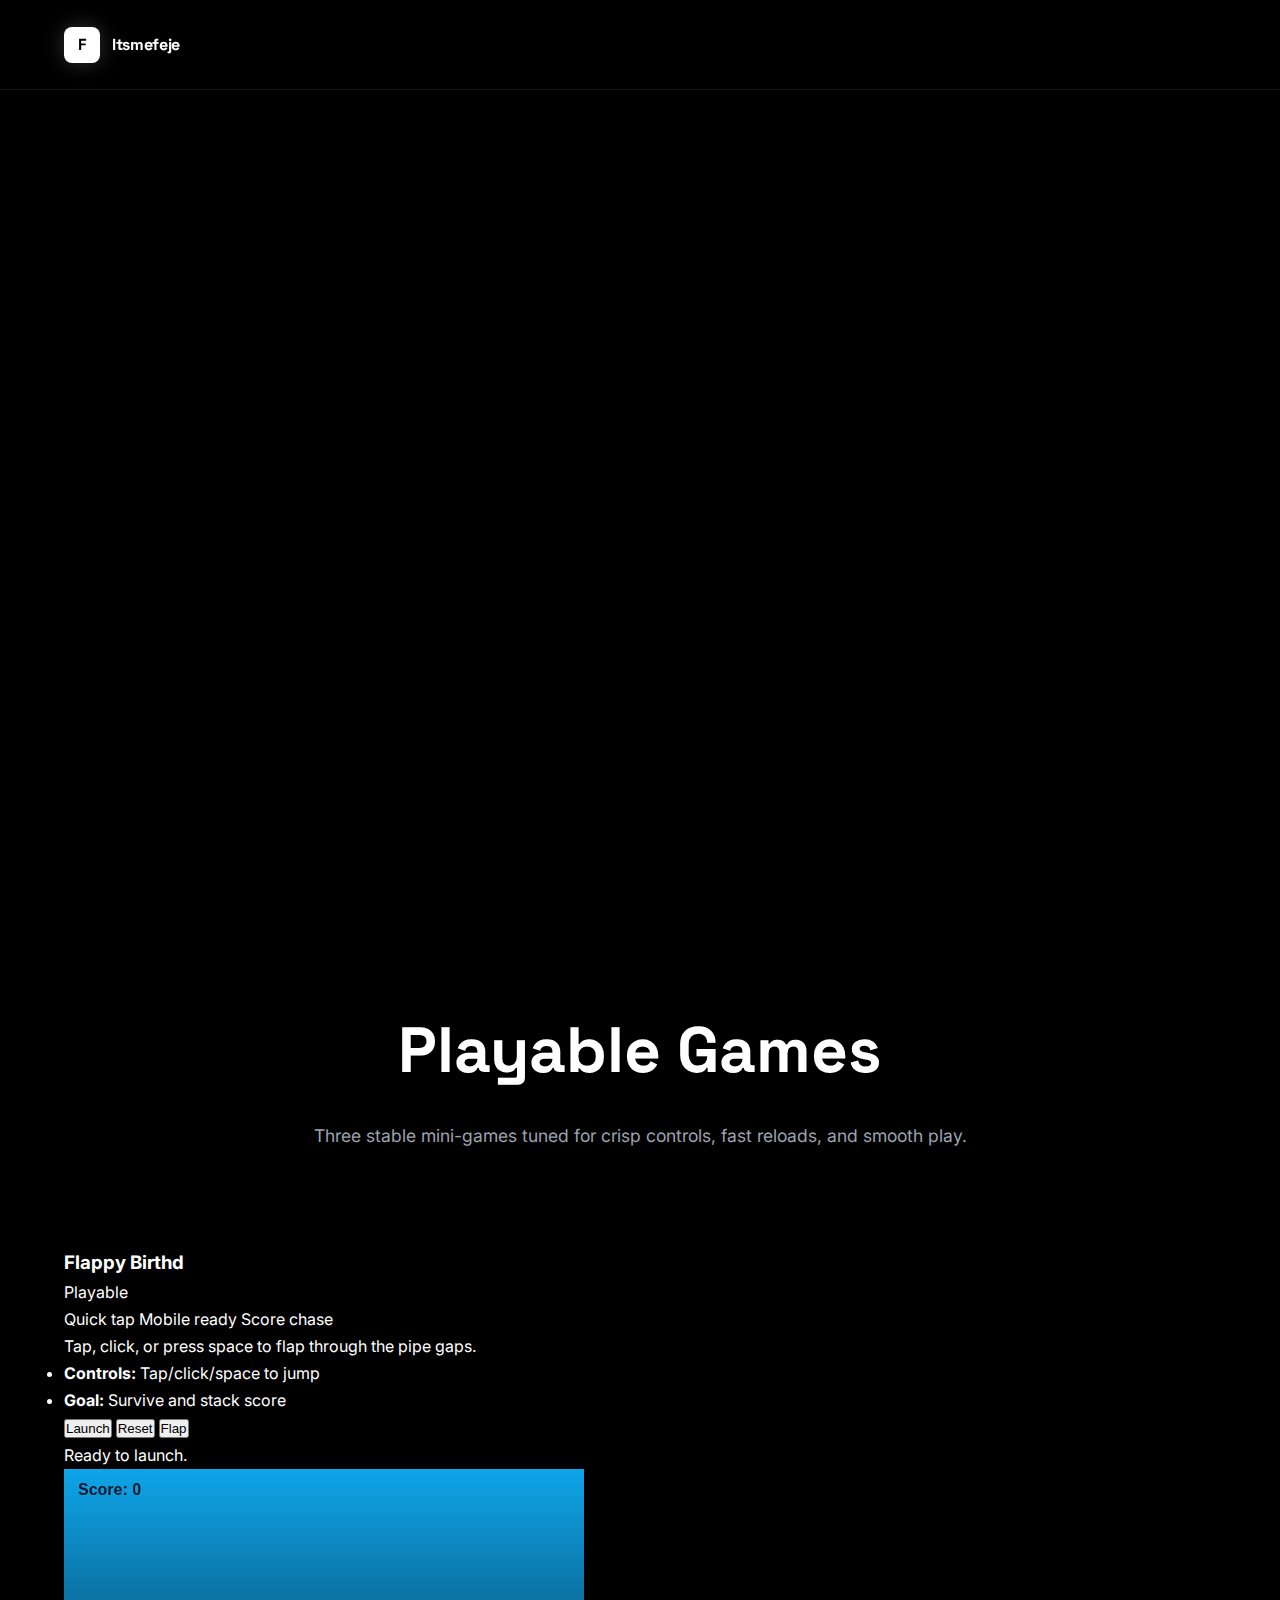
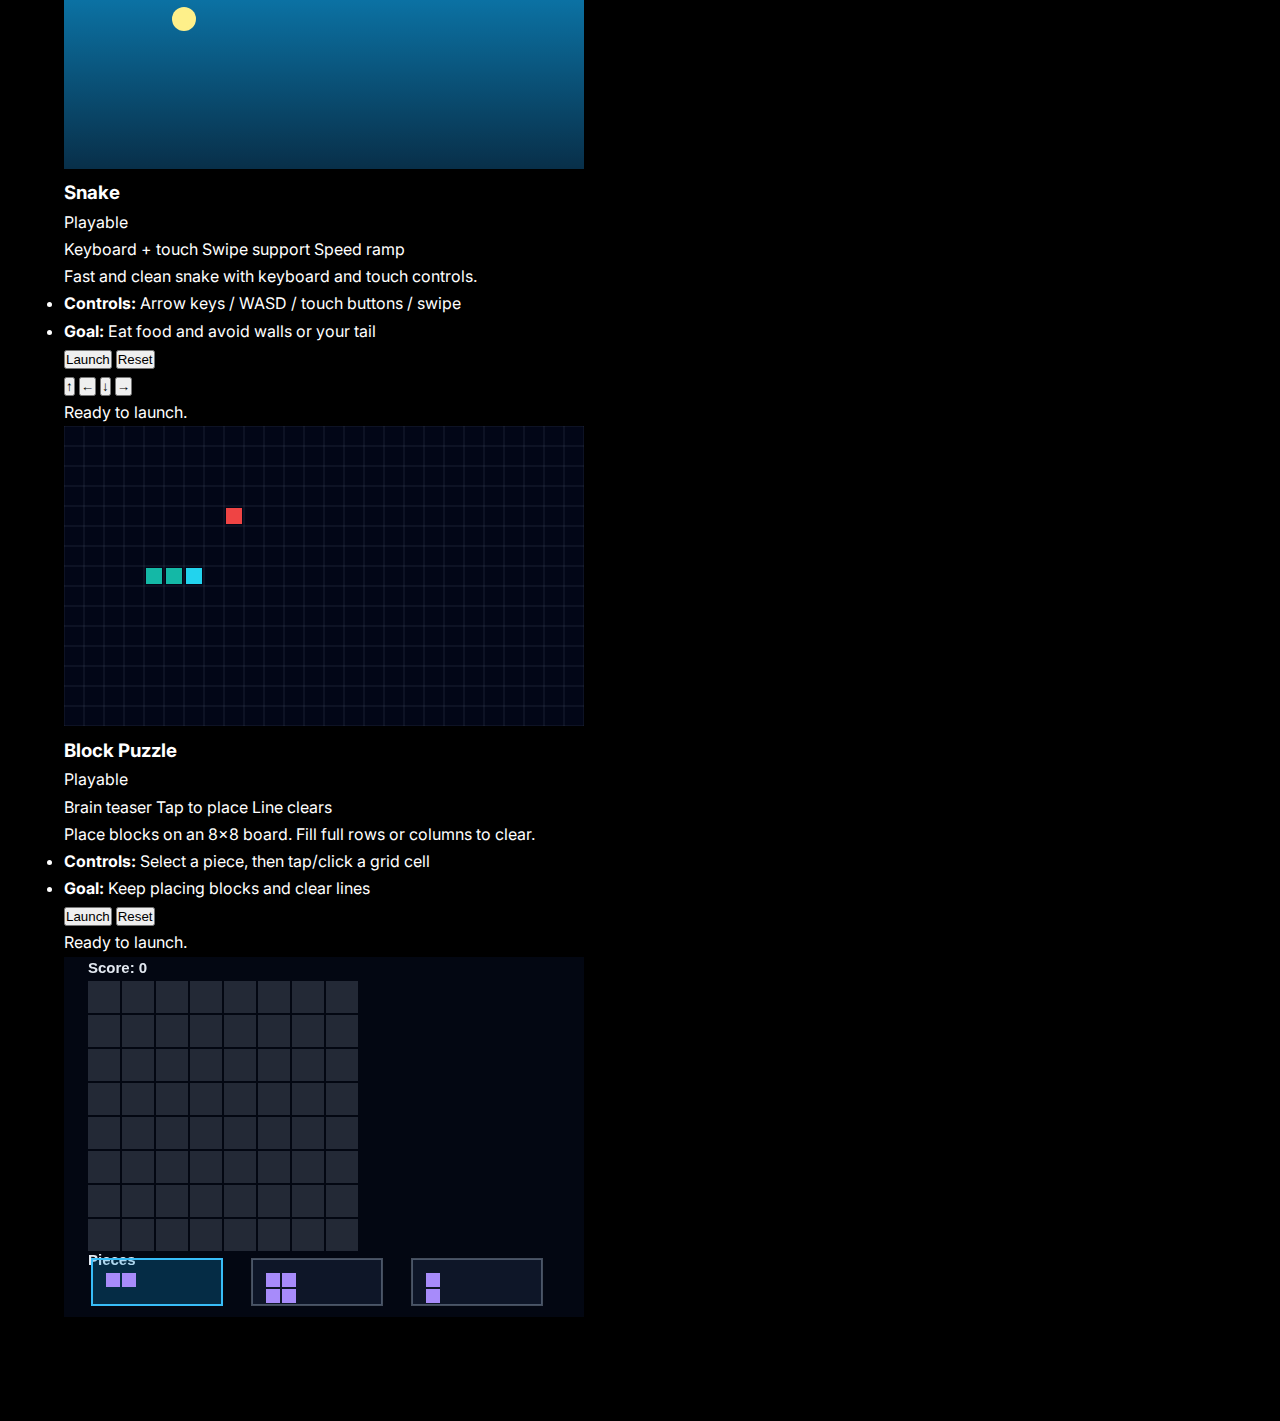
<file: Arcade.html>
<!DOCTYPE html>
<html lang="en">
<head>
  <meta charset="utf-8" />
  <meta name="viewport" content="width=device-width, initial-scale=1.0" />
  <title>Arcade | Itsmefeje</title>
  <meta name="description" content="The Arcade - Play simple browser games hinde to Premium pero okay na to' HAHAHA -by Itsmefeje."/>

  <link rel="preconnect" href="https://fonts.googleapis.com">
  <link rel="preconnect" href="https://fonts.gstatic.com" crossorigin>
  <link href="https://fonts.googleapis.com/css2?family=Inter:wght@400;500;600&family=Space+Grotesk:wght@500;700&display=swap" rel="stylesheet">

  <link rel="stylesheet" href="style.css">
</head>
<body>

  <canvas id="network-canvas"></canvas>
  <div class="vignette"></div>

  <header class="glass-nav">
    <div class="container nav-container">
      <div class="logo">
        <a href="/" style="text-decoration: none; color: inherit; display: flex; align-items: center; gap: 12px;">
            <div class="logo-mark">F</div>
            <span>Itsmefeje</span>
        </a>
      </div>

      </div>
  </header>

  <main>
    <section class="hero-section">
      <div class="hero-content reveal">
        <div class="status-badge">
          <span class="pulse-dot"></span>
          <span>I MISS YOU</span>
        </div>

        <h1 class="glitch-text" data-text="The Arcade">
          The <span class="gradient-text">Arcade</span>
        </h1>

        <p class="hero-sub">
          Clean, lightweight browser games built to run smoothly on mobile and desktop.
          Tap or click in instantly and play.
        </p>

        <div class="cta-row">
          <a href="/" class="btn-glow">
            <svg width="20" height="20" viewBox="0 0 24 24" fill="none" stroke="currentColor" stroke-width="2" stroke-linecap="round" stroke-linejoin="round"><path d="M19 12H5M12 19l-7-7 7-7"/></svg>
            Return Home
          </a>
        </div>
      </div>
    </section>

    <section class="arcade-section section-padding">
      <div class="container">
        <div class="section-header">
          <h2>Playable Games</h2>
          <p>Three stable mini-games tuned for crisp controls, fast reloads, and smooth play.</p>
        </div>
        <div class="arcade-grid">
          <article class="arcade-card">
            <div class="arcade-card-header">
              <h3>Flappy Birthd</h3>
              <span class="status-pill status-playable">Playable</span>
            </div>
            <div class="chip-row">
              <span>Quick tap</span>
              <span>Mobile ready</span>
              <span>Score chase</span>
            </div>
            <p>
              Tap, click, or press space to flap through the pipe gaps.
            </p>
            <ul class="arcade-meta">
              <li><strong>Controls:</strong> Tap/click/space to jump</li>
              <li><strong>Goal:</strong> Survive and stack score</li>
            </ul>
            <div class="game-shell">
              <div class="game-toolbar">
                <button class="game-btn" data-game="flappy" data-action="start">Launch</button>
                <button class="game-btn ghost" data-game="flappy" data-action="reset">Reset</button>
                <button class="game-btn ghost" data-game="flappy" data-action="tap">Flap</button>
                <p id="flappy-status" class="game-status">Ready to launch.</p>
              </div>
              <canvas id="flappy-game" width="520" height="300" aria-label="Flappy Bird Inspired Block Game "></canvas>
            </div>
          </article>

          <article class="arcade-card">
            <div class="arcade-card-header">
              <h3>Snake</h3>
              <span class="status-pill status-playable">Playable</span>
            </div>
            <div class="chip-row">
              <span>Keyboard + touch</span>
              <span>Swipe support</span>
              <span>Speed ramp</span>
            </div>
            <p>
              Fast and clean snake with keyboard and touch controls.
            </p>
            <ul class="arcade-meta">
              <li><strong>Controls:</strong> Arrow keys / WASD / touch buttons / swipe</li>
              <li><strong>Goal:</strong> Eat food and avoid walls or your tail</li>
            </ul>
            <div class="game-shell">
              <div class="game-toolbar">
                <button class="game-btn" data-game="snake" data-action="start">Launch</button>
                <button class="game-btn ghost" data-game="snake" data-action="reset">Reset</button>
                <div class="touch-dpad" role="group" aria-label="Snake touch controls">
                  <button class="game-btn ghost" data-game="snake" data-action="up">↑</button>
                  <button class="game-btn ghost" data-game="snake" data-action="left">←</button>
                  <button class="game-btn ghost" data-game="snake" data-action="down">↓</button>
                  <button class="game-btn ghost" data-game="snake" data-action="right">→</button>
                </div>
                <p id="snake-status" class="game-status">Ready to launch.</p>
              </div>
              <canvas id="snake-game" width="520" height="300" aria-label="Snake game"></canvas>
            </div>
          </article>

          <article class="arcade-card">
            <div class="arcade-card-header">
              <h3>Block Puzzle</h3>
              <span class="status-pill status-playable">Playable</span>
            </div>
            <div class="chip-row">
              <span>Brain teaser</span>
              <span>Tap to place</span>
              <span>Line clears</span>
            </div>
            <p>
              Place blocks on an 8x8 board. Fill full rows or columns to clear.
            </p>
            <ul class="arcade-meta">
              <li><strong>Controls:</strong> Select a piece, then tap/click a grid cell</li>
              <li><strong>Goal:</strong> Keep placing blocks and clear lines</li>
            </ul>
            <div class="game-shell">
              <div class="game-toolbar">
                <button class="game-btn" data-game="block" data-action="start">Launch</button>
                <button class="game-btn ghost" data-game="block" data-action="reset">Reset</button>
                <p id="block-status" class="game-status">Ready to launch.</p>
              </div>
              <canvas id="block-game" width="520" height="360" aria-label="Block Puzzle game"></canvas>
            </div>
          </article>
        </div>
      </div>
    </section>
  </main>

  <script src="main.js"></script>
  <script src="arcade-games.js"></script>
</body>
</html>
</file>
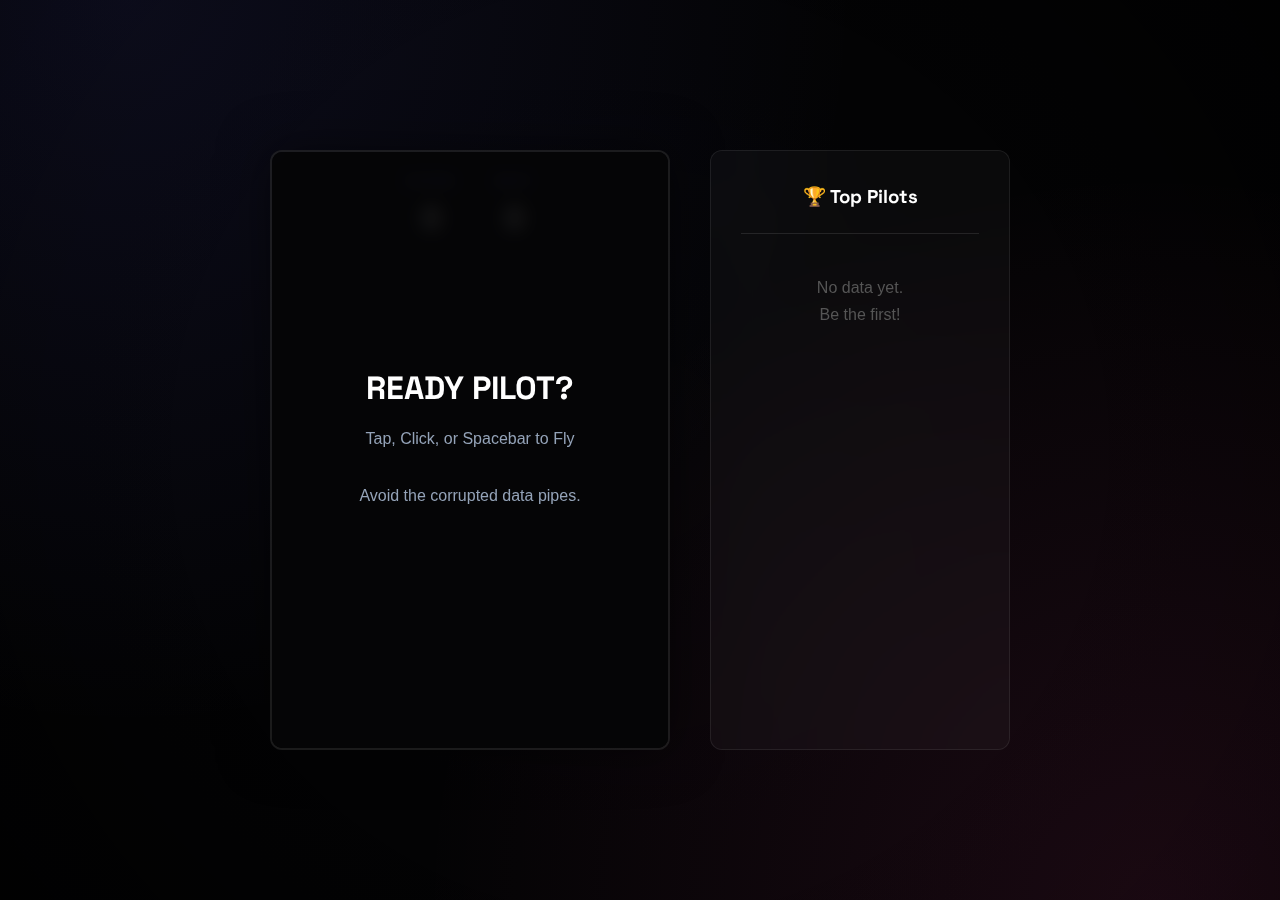
<file: game.html>
<!DOCTYPE html>
<html lang="en">
<head>
  <meta charset="utf-8" />
  <meta name="viewport" content="width=device-width, initial-scale=1.0" />
  <title>Cosmic Flap | Itsmefeje</title>
  <link href="https://fonts.googleapis.com/css2?family=Space+Grotesk:wght@700&display=swap" rel="stylesheet">
  <link rel="stylesheet" href="style.css">
  <link rel="stylesheet" href="game.css">
</head>
<body>
  <div class="vignette"></div>
  
  <div class="game-wrapper">
    <div class="game-container">
      <div class="score-board">
        <div class="score-item">
          <span class="label">SCORE</span>
          <span class="value" id="current-score">0</span>
        </div>
        <div class="score-item">
          <span class="label">BEST</span>
          <span class="value" id="best-score">0</span>
        </div>
      </div>
      
      <canvas id="game-canvas"></canvas>
      
      <div id="game-overlay" class="overlay">
        <h2>SYSTEM FAILURE</h2>
        <p id="final-score-display">Score: 0</p>
        <button id="restart-btn" class="btn-glow">Reboot System</button>
        <p class="hint-text">Press Space to Restart</p>
        <a href="index.html" class="exit-link">Abort Mission</a>
      </div>

      <div id="start-overlay" class="overlay active">
        <h2>READY PILOT?</h2>
        <p>Tap, Click, or Spacebar to Fly</p>
        <p class="controls-hint">Avoid the corrupted data pipes.</p>
      </div>
    </div>

    <div class="leaderboard-panel glass-panel">
      <h3>🏆 Top Pilots</h3>
      <div class="leaderboard-list" id="leaderboard-list">
        <div class="loading-text">Loading Data...</div>
      </div>
    </div>
  </div>

  <script src="game.js"></script>
</body>
</html>
</file>
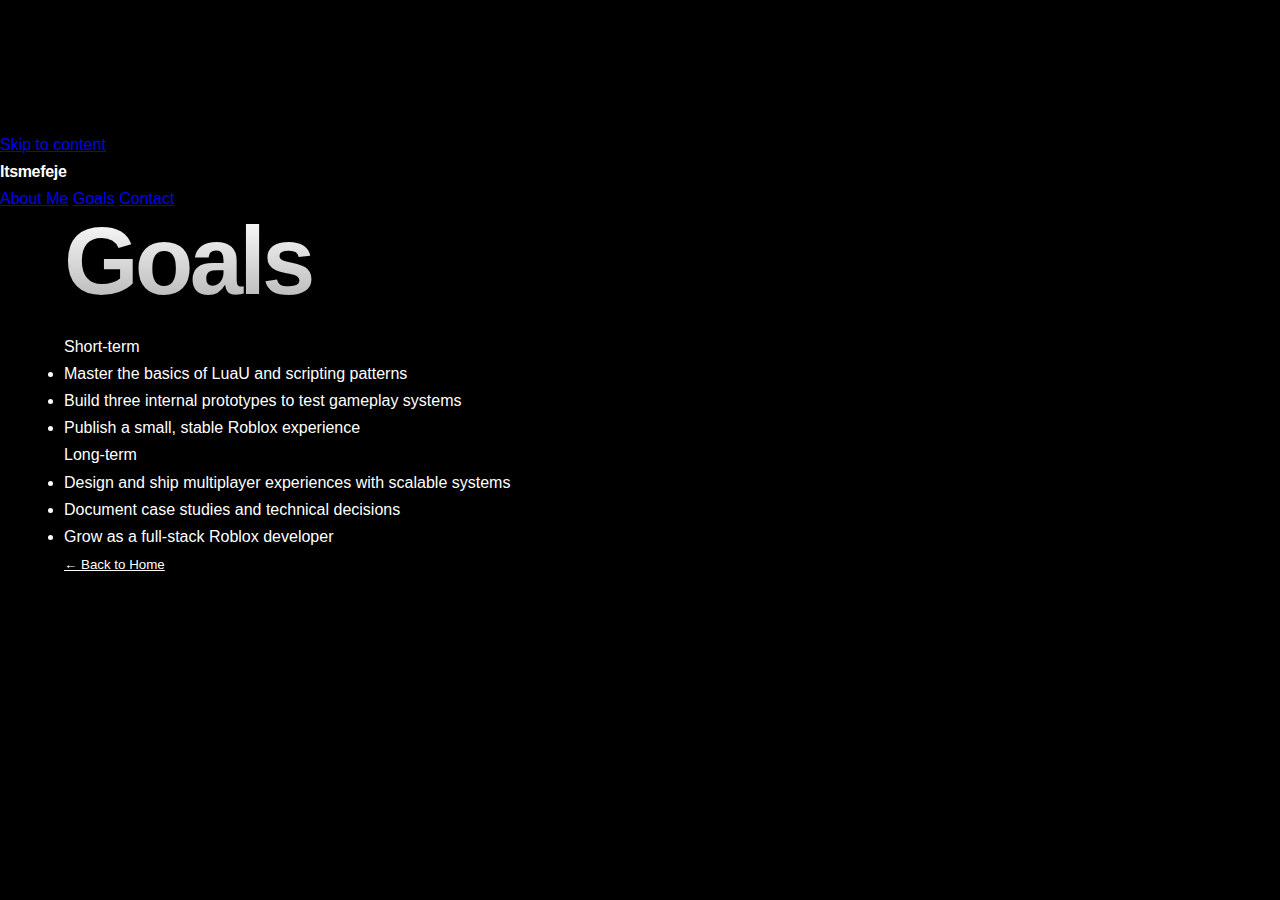
<file: goals.html>
<!DOCTYPE html>
<html lang="en">
<head>
  <meta charset="utf-8" />
  <meta name="viewport" content="width=device-width,initial-scale=1" />
  <title>Goals — Itsmefeje</title>
  <link rel="stylesheet" href="style.css">
</head>
<body>
  <a class="skip-link" href="#main">Skip to content</a>
  <canvas id="background" aria-hidden="true"></canvas>

  <header>
    <div class="logo"><a href="index.html" style="color:inherit; text-decoration:none">Itsmefeje</a></div>
    <nav>
      <a href="about.html">About Me</a>
      <a href="goals.html" class="active">Goals</a>
      <a href="contact.html" class="btn ghost">Contact</a>
    </nav>
  </header>

  <main id="main" class="container">
    <section>
      <h1>Goals</h1>
      <p class="muted">Short-term</p>
      <ul>
        <li>Master the basics of LuaU and scripting patterns</li>
        <li>Build three internal prototypes to test gameplay systems</li>
        <li>Publish a small, stable Roblox experience</li>
      </ul>

      <p class="muted">Long-term</p>
      <ul>
        <li>Design and ship multiplayer experiences with scalable systems</li>
        <li>Document case studies and technical decisions</li>
        <li>Grow as a full-stack Roblox developer</li>
      </ul>
    </section>

    <footer class="footer">
      <small><a href="index.html" style="color:var(--muted)">← Back to Home</a></small>
    </footer>
  </main>

  <script src="main.js"></script>
</body>
</html>
</file>
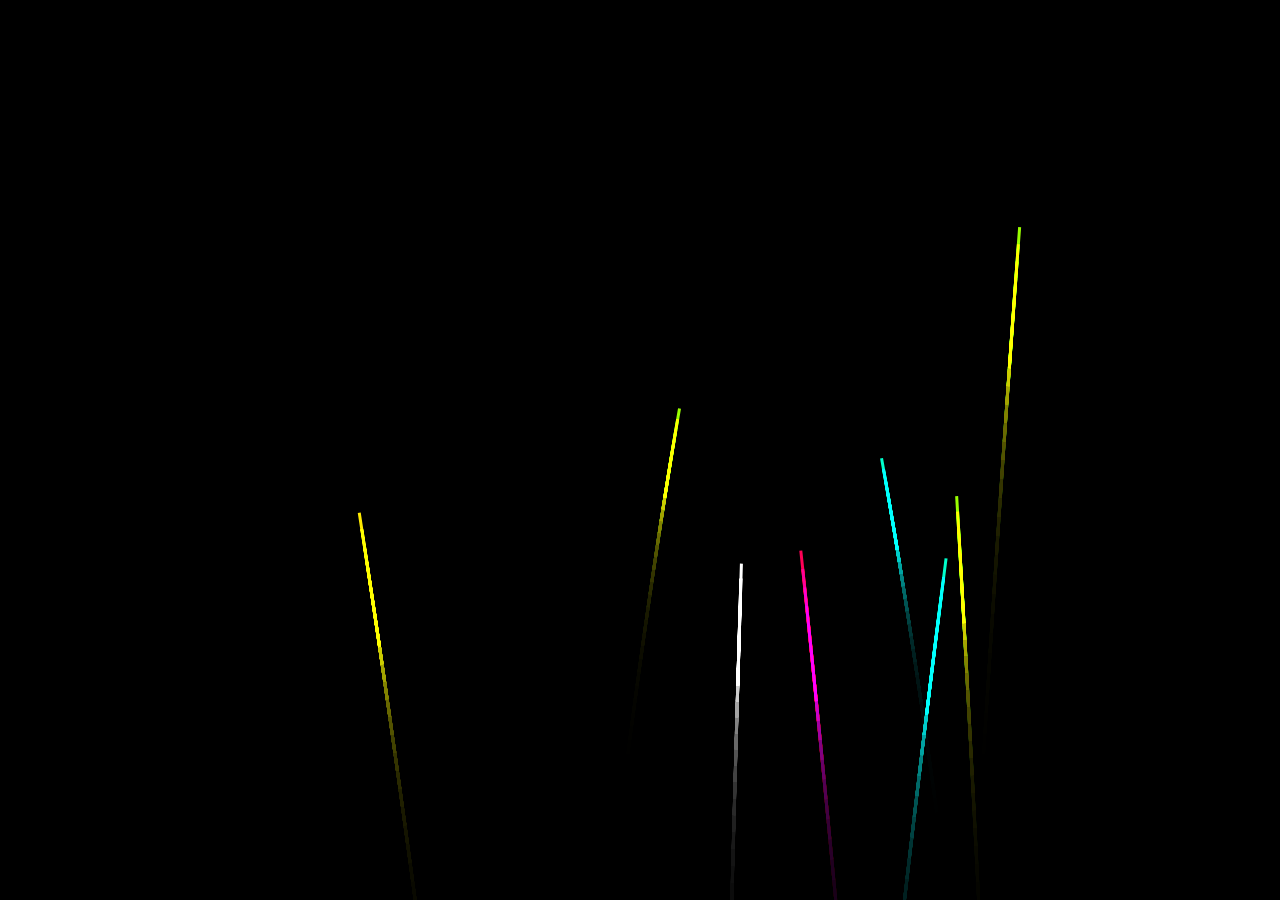
<file: surprise.html>
<!DOCTYPE html>
<html lang="en">
<head>
  <meta charset="utf-8" />
  <meta name="viewport" content="width=device-width, initial-scale=1.0" />
  <title>Thank You | Itsmefeje</title>
  <link href="https://fonts.googleapis.com/css2?family=Inter:wght@400;600&family=Space+Grotesk:wght@700&display=swap" rel="stylesheet">
  <link rel="stylesheet" href="style.css">
  <style>
    /* OVERRIDE & CUSTOM STYLES */
    body {
      margin: 0;
      overflow: hidden;
      background: #000000;
    }

    /* Fullscreen Canvas */
    canvas {
      display: block;
      position: absolute;
      top: 0;
      left: 0;
      z-index: 1;
    }

    /* The Content Overlay */
    .thank-you-container {
      position: relative;
      z-index: 10;
      height: 100vh;
      display: flex;
      flex-direction: column;
      justify-content: center;
      align-items: center;
      text-align: center;
      pointer-events: none;
      mix-blend-mode: exclusion;
    }

    /* Animated Text */
    h1.mega-title {
      font-family: 'Space Grotesk', sans-serif;
      font-size: clamp(4rem, 10vw, 8rem);
      line-height: 0.9;
      margin-bottom: 20px;
      color: #fff;
      text-transform: uppercase;
      letter-spacing: -4px;
      opacity: 0;
      animation: zoomIn 0.8s cubic-bezier(0.16, 1, 0.3, 1) forwards;
      animation-delay: 0.2s;
    }

    p.subtitle {
      font-size: 1.5rem;
      color: #fff;
      font-weight: 600;
      max-width: 700px;
      line-height: 1.4;
      margin-bottom: 50px;
      opacity: 0;
      animation: fadeUp 1s ease forwards;
      animation-delay: 1s;
    }

    /* The Button */
    .return-btn {
      pointer-events: auto;
      text-decoration: none;
      padding: 18px 48px;
      border-radius: 99px;
      font-weight: 800;
      font-size: 1.2rem;
      background: #ffffff;
      color: #000;
      border: 2px solid #fff;
      opacity: 0;
      animation: fadeUp 1s ease forwards;
      animation-delay: 1.5s;
      transition: all 0.2s ease;
      box-shadow: 0 0 30px rgba(255, 255, 255, 0.5);
    }

    .return-btn:hover {
      transform: scale(1.1);
      background: transparent;
      color: #fff;
      box-shadow: 0 0 60px rgba(255, 255, 255, 0.8);
    }

    /* Animations */
    @keyframes zoomIn {
      from { transform: scale(2); opacity: 0; filter: blur(20px); }
      to { transform: scale(1); opacity: 1; filter: blur(0); }
    }
    @keyframes fadeUp {
      from { transform: translateY(40px); opacity: 0; }
      to { transform: translateY(0); opacity: 1; }
    }
  </style>
</head>
<body>

  <canvas id="fireworksCanvas"></canvas>

  <div class="thank-you-container">
    <h1 class="mega-title">Thanks For <br> Visiting</h1>
    <p class="subtitle">
     Thankyousomuch for exploring my website <br>
    You are A GOAT!!! you hear me??
    </p>
    <a href="index.html" class="return-btn">Return to Base</a>
  </div>

  <script>
    /**
     * HIGH-PERFORMANCE FIREWORKS ENGINE (60 FPS OPTIMIZED)
     * Optimization: Removed shadowBlur, using additive blending + fillRect
     */
    const canvas = document.getElementById('fireworksCanvas');
    const ctx = canvas.getContext('2d', { alpha: false }); // Optimize for no transparency on base

    let width, height;
    
    // Performance Settings based on screen size
    const isMobile = window.innerWidth < 800;
    const CONFIG = {
      particleCount: isMobile ? 80 : 150, // Reduce particles on mobile
      rocketSpawnRate: isMobile ? 0.04 : 0.07,
      gravity: 0.12,
      drag: 0.96,
      colors: [
        '#ff0055', '#ff9900', '#ffea00', '#99ff00', '#00ffcc', 
        '#0099ff', '#5500ff', '#ff00ff', '#ffffff'
      ]
    };

    let particles = [];
    let rockets = [];

    function resize() {
      width = window.innerWidth;
      height = window.innerHeight;
      canvas.width = width;
      canvas.height = height;
    }
    window.addEventListener('resize', resize);
    resize();

    // --- UTILS ---
    const random = (min, max) => Math.random() * (max - min) + min;
    const randomColor = () => CONFIG.colors[Math.floor(Math.random() * CONFIG.colors.length)];

    // --- ROCKET ---
    class Rocket {
      constructor(isCluster = false, x, y) {
        this.isCluster = isCluster;
        if (isCluster) {
            this.x = x;
            this.y = y;
            this.velocity = { x: random(-5, 5), y: random(-5, -15) };
        } else {
            this.x = random(width * 0.1, width * 0.9);
            this.y = height;
            this.velocity = { x: random(-3, 3), y: random(-12, -22) };
        }
        this.color = randomColor();
        this.trail = [];
        this.exploded = false;
      }

      draw() {
        // Rockets are few, so we can afford stroke()
        ctx.beginPath();
        if (this.trail.length > 0) {
            ctx.moveTo(this.trail[0].x, this.trail[0].y);
            for (let t of this.trail) ctx.lineTo(t.x, t.y);
        }
        ctx.lineTo(this.x, this.y);
        ctx.strokeStyle = this.color;
        ctx.lineWidth = 3;
        ctx.stroke();
      }

      update(index) {
        this.trail.push({ x: this.x, y: this.y });
        if (this.trail.length > 8) this.trail.shift();

        this.x += this.velocity.x;
        this.y += this.velocity.y;
        this.velocity.y += CONFIG.gravity;

        if (this.velocity.y >= -1 && !this.exploded) {
            this.exploded = true;
            createExplosion(this.x, this.y, this.color);
            if (!this.isCluster && Math.random() > 0.7) {
                 for(let i=0; i<5; i++) rockets.push(new Rocket(true, this.x, this.y));
            }
            rockets.splice(index, 1);
        }
      }
    }

    // --- PARTICLE (Optimized) ---
    class Particle {
      constructor(x, y, color) {
        this.x = x;
        this.y = y;
        this.color = color;
        const angle = random(0, Math.PI * 2);
        const speed = random(1, 15);
        this.vx = Math.cos(angle) * speed;
        this.vy = Math.sin(angle) * speed;
        this.alpha = 1;
        this.decay = random(0.01, 0.03);
        this.size = random(1, 4);
      }

      draw() {
        ctx.globalAlpha = this.alpha;
        ctx.fillStyle = this.color;
        // FAST DRAW: Use Rect instead of Arc
        ctx.fillRect(this.x, this.y, this.size, this.size);
      }

      update(index) {
        this.vx *= CONFIG.drag;
        this.vy *= CONFIG.drag;
        this.vy += CONFIG.gravity;
        this.x += this.vx;
        this.y += this.vy;
        this.alpha -= this.decay;

        if (this.alpha <= 0) {
          particles.splice(index, 1);
        }
      }
    }

    function createExplosion(x, y, color) {
      for (let i = 0; i < CONFIG.particleCount; i++) {
        particles.push(new Particle(x, y, Math.random() > 0.3 ? color : '#fff'));
      }
    }

    function loop() {
      // Create trails efficiently
      ctx.globalCompositeOperation = 'source-over';
      ctx.globalAlpha = 0.2; // Trail fade speed
      ctx.fillStyle = '#000';
      ctx.fillRect(0, 0, width, height);
      
      // Switch to additive blending for glow effect without shadowBlur
      ctx.globalCompositeOperation = 'lighter';
      ctx.globalAlpha = 1;

      for (let i = rockets.length - 1; i >= 0; i--) {
        rockets[i].draw();
        rockets[i].update(i);
      }

      for (let i = particles.length - 1; i >= 0; i--) {
        particles[i].draw();
        particles[i].update(i);
      }

      if (Math.random() < CONFIG.rocketSpawnRate) {
        rockets.push(new Rocket());
      }

      requestAnimationFrame(loop);
    }

    // Interaction
    const launchAt = (x, y) => {
        for(let i=0; i<3; i++) {
             const r = new Rocket(true, x, height);
             r.x = x + random(-30, 30);
             r.velocity.y = random(-15, -25);
             r.color = randomColor();
             rockets.push(r);
        }
    };

    window.addEventListener('mousedown', (e) => launchAt(e.clientX, e.clientY));
    window.addEventListener('touchstart', (e) => {
        for(let i=0; i<e.touches.length; i++) launchAt(e.touches[i].clientX, e.touches[i].clientY);
    }, {passive: true});

    // Start
    loop();
  </script>
</body>
</html>
</file>
<file: style.css>
/* -- Indicating what the script is for: Fixed high-end "Obsidian" design system. The syntax error causing the white screen has been resolved. */

/* $100k DESIGN SYSTEM: OBSIDIAN
   Focus: Mathematical Precision, Fluidity, Deep Immersion
*/

:root {
  /* --- CORE PALETTE --- */
  --bg-deep: #000000;     /* True Void */
  --bg-subtle: #080808;   /* Slight elevation */
  
  /* --- GLASS SYSTEM --- */
  --glass-surface: rgba(20, 20, 20, 0.4); /* Darker, more visible glass */
  --glass-border: rgba(255, 255, 255, 0.08);
  --glass-highlight: rgba(255, 255, 255, 0.15);
  --glass-blur: 20px;
  
  /* --- ACCENT PHYSICS --- */
  --primary-hue: 250;     /* Deep Indigo */
  --primary: hsl(var(--primary-hue), 85%, 65%);
  --primary-glow: hsla(var(--primary-hue), 85%, 65%, 0.5);
  --accent-pink: #ec4899;
  
  /* --- TYPOGRAPHY --- */
  --font-display: 'Space Grotesk', sans-serif;
  --font-body: 'Inter', sans-serif;
  
  /* --- SPACING MATH (Fluid Scaling) --- */
  --space-xs: clamp(0.5rem, 1vw, 0.75rem);
  --space-sm: clamp(1rem, 2vw, 1.5rem);
  --space-md: clamp(2rem, 4vw, 3rem);
  --space-lg: clamp(4rem, 8vw, 6rem);
  --container-width: 1200px;
}

/* RESET & BASE */
*, *::before, *::after { box-sizing: border-box; margin: 0; padding: 0; }

html {
  scroll-behavior: smooth;
  font-size: 16px;
  background-color: var(--bg-deep); /* Fallback */
}

body {
  background-color: var(--bg-deep);
  color: #ffffff;
  font-family: var(--font-body);
  line-height: 1.7;
  overflow-x: hidden;
  -webkit-font-smoothing: antialiased;
  -moz-osx-font-smoothing: grayscale;
}

/* --- CINEMATIC BACKGROUND --- */
#network-canvas {
  position: fixed; inset: 0; z-index: -2;
  opacity: 0.5;
  mix-blend-mode: screen;
}

.vignette {
  position: fixed; inset: 0; z-index: -1;
  background: 
    radial-gradient(circle at 10% 0%, rgba(99, 102, 241, 0.1), transparent 50%),
    radial-gradient(circle at 90% 100%, rgba(236, 72, 153, 0.1), transparent 50%),
    radial-gradient(circle at center, transparent 0%, #000000 120%);
  pointer-events: none;
}

/* --- ULTRA-PREMIUM NAVIGATION --- */
.glass-nav {
  position: fixed; top: 0; width: 100%; 
  height: clamp(70px, 10vh, 90px);
  display: flex; align-items: center;
  background: rgba(0, 0, 0, 0.8); /* Darker background for readability */
  backdrop-filter: blur(var(--glass-blur));
  -webkit-backdrop-filter: blur(var(--glass-blur));
  border-bottom: 1px solid var(--glass-border);
  z-index: 9999;
}

.nav-container {
  display: flex; justify-content: space-between; align-items: center;
  width: 100%; max-width: var(--container-width);
  margin: 0 auto; padding: 0 var(--space-sm);
}

/* Brand Identity */
.logo { 
  display: flex; align-items: center; gap: 12px; 
  font-family: var(--font-display); font-weight: 700;
  letter-spacing: -0.02em;
}
.logo-mark {
  width: 36px; height: 36px;
  background: #fff; color: #000;
  border-radius: 8px;
  display: grid; place-items: center;
  font-weight: 800;
  box-shadow: 0 0 20px rgba(255,255,255,0.2);
}

/* Navigation Links */
.nav-links { display: flex; gap: 32px; align-items: center; }
.nav-links a:not(.btn-primary) {
  text-decoration: none; color: rgba(255,255,255,0.6);
  font-size: 0.9rem; font-weight: 500;
  position: relative; transition: color 0.3s;
}
.nav-links a:not(.btn-primary):hover { color: #fff; }
.nav-links a:not(.btn-primary)::after {
  content: ''; position: absolute; bottom: -4px; left: 0; width: 0; height: 1px;
  background: var(--primary); transition: width 0.3s ease;
}
.nav-links a:not(.btn-primary):hover::after { width: 100%; }

/* CTA Button - "Hollow" Style */
.btn-primary {
  background: #fff; color: #000 !important;
  padding: 12px 28px; border-radius: 100px;
  font-weight: 600; text-decoration: none;
  transition: transform 0.3s cubic-bezier(0.34, 1.56, 0.64, 1);
}
.btn-primary:hover {
  transform: scale(1.05);
  box-shadow: 0 0 30px rgba(255,255,255,0.3);
}

/* --- HERO SECTION --- */
.hero-section {
  min-height: 100vh;
  display: flex; flex-direction: column; 
  justify-content: center; align-items: center;
  text-align: center;
  padding-top: 100px; /* Offset for nav */
  padding-bottom: var(--space-lg);
  position: relative;
}

/* Status Badge - "Tech" Look */
.status-badge {
  display: inline-flex; align-items: center; gap: 10px;
  padding: 8px 20px; border-radius: 100px;
  background: rgba(255,255,255,0.03);
  border: 1px solid var(--glass-border);
  backdrop-filter: blur(10px);
  color: var(--primary);
  font-size: 0.8rem; font-weight: 600; letter-spacing: 0.05em; text-transform: uppercase;
  margin-bottom: var(--space-md);
  box-shadow: 0 10px 30px -10px rgba(0,0,0,0.5);
}
.pulse-dot {
  width: 6px; height: 6px; background: currentColor; border-radius: 50%;
  box-shadow: 0 0 15px currentColor;
  animation: pulse 2s cubic-bezier(0.4, 0, 0.6, 1) infinite;
}
@keyframes pulse { 0%, 100% { opacity: 1; transform: scale(1); } 50% { opacity: 0.5; transform: scale(0.8); } }

/* Typography Scale */
h1 {
  font-family: var(--font-display);
  font-size: clamp(3rem, 8vw, 6rem);
  line-height: 1;
  letter-spacing: -0.04em;
  margin-bottom: var(--space-sm);
  background: linear-gradient(180deg, #fff 0%, rgba(255,255,255,0.7) 100%);
  -webkit-background-clip: text; -webkit-text-fill-color: transparent;
}
.gradient-text {
  background: linear-gradient(135deg, #fff 30%, var(--primary) 100%);
  -webkit-background-clip: text; -webkit-text-fill-color: transparent;
}

.hero-sub {
  font-size: clamp(1rem, 2vw, 1.25rem);
  color: #9ca3af;
  max-width: 650px;
  margin: 0 auto var(--space-md);
  line-height: 1.6;
}

/* Call to Action Row */
.cta-row { display: flex; gap: 20px; justify-content: center; align-items: center; flex-wrap: wrap; }

.btn-glow {
  position: relative;
  background: var(--primary); color: #fff;
  padding: 16px 36px; border-radius: 16px;
  font-weight: 600; text-decoration: none;
  display: inline-flex; align-items: center; gap: 10px;
  overflow: hidden;
  transition: all 0.3s ease;
  box-shadow: 0 0 40px -10px var(--primary-glow);
}
.btn-glow::before {
  content: ''; position: absolute; top: 0; left: -100%; width: 50%; height: 100%;
  background: linear-gradient(90deg, transparent, rgba(255,255,255,0.2), transparent);
  transform: skewX(-20deg);
  transition: 0.5s;
}
.btn-glow:hover::before { left: 150%; }
.btn-glow:hover { transform: translateY(-3px); box-shadow: 0 0 60px -15px var(--primary-glow); }

.link-sub { 
  display: flex; align-items: center; gap: 10px; 
  color: #fff; text-decoration: none; 
  font-weight: 500; opacity: 0.8; transition: opacity 0.2s; 
}
.link-sub:hover { opacity: 1; }

/* --- SECTIONS & CONTAINERS --- */
.section-padding { padding: var(--space-lg) 0; }
.container { 
  width: 100%; 
  max-width: var(--container-width); 
  margin: 0 auto; 
  padding: 0 var(--space-sm); 
}
.container.narrow { max-width: 900px; }

/* Section Headers */
.section-header { text-align: center; margin-bottom: var(--space-lg); }
.section-header h2 { 
  font-size: clamp(2.5rem, 5vw, 4rem); 
  font-family: var(--font-display); 
  margin-bottom: 16px;
}
.section-header p { color: #9ca3af; font-size: 1.1rem; }

/* --- CARDS & PANELS (The "Expensive" Look) --- */
.glass-panel, .bento-card, .goal-item {
  background: var(--glass-surface);
  border: 1px solid var(--glass-border);
  backdrop-filter: blur(20px);
  -webkit-backdrop-filter: blur(20px);
  border-radius: 24px;
  transition: all 0.4s cubic-bezier(0.25, 0.8, 0.25, 1);
  position: relative;
  overflow: hidden;
}

/* Hover Effect for ALL Cards */
.glass-panel:hover, .bento-card:hover, .goal-item:hover {
  background: rgba(255, 255, 255, 0.06);
  border-color: var(--glass-highlight);
  transform: translateY(-6px);
  box-shadow: 0 20px 40px -20px rgba(0,0,0,0.8);
}

/* ABOUT SECTION */
.profile-panel { padding: var(--space-md); text-align: center; }
.profile-header h2 { font-size: clamp(1.8rem, 4vw, 2.5rem); margin-bottom: 1rem; }
.profile-header p { 
  color: var(--primary); 
  font-family: var(--font-display); 
  letter-spacing: 1px; text-transform: uppercase; font-size: 0.9rem;
  margin-bottom: 2rem;
}
.profile-body { font-size: 1.1rem; color: #d4d4d8; line-height: 1.8; }

.stats-row {
  display: grid; grid-template-columns: repeat(3, 1fr); gap: 20px;
  margin-top: 3rem; padding-top: 3rem;
  border-top: 1px solid var(--glass-border);
}
.stat strong { display: block; font-size: clamp(1.5rem, 3vw, 2rem); color: #fff; line-height: 1; margin-bottom: 5px; }
.stat span { font-size: 0.8rem; color: #71717a; text-transform: uppercase; letter-spacing: 1px; font-weight: 600; }

/* BENTO GRID (Learning) */
.bento-grid {
  display: grid;
  grid-template-columns: repeat(auto-fit, minmax(300px, 1fr));
  gap: 24px;
}
.bento-card { padding: 40px 30px; display: flex; flex-direction: column; justify-content: space-between; height: 100%; min-height: 320px; }

/* Inner Card Styling */
.card-tags { display: flex; gap: 8px; margin-bottom: 20px; }
.card-tags span {
  font-size: 0.7rem; text-transform: uppercase; letter-spacing: 0.05em; font-weight: 700;
  background: rgba(255,255,255,0.1); color: #fff;
  padding: 6px 12px; border-radius: 100px;
}
.bento-card h3 { font-size: 1.75rem; margin-bottom: 12px; font-family: var(--font-display); }
.bento-card p { color: #a1a1aa; font-size: 1rem; }
.card-icon {
  position: absolute; top: 30px; right: 30px;
  opacity: 0.5; transition: 0.3s;
  filter: drop-shadow(0 0 10px rgba(255,255,255,0.2));
}
.bento-card:hover .card-icon { opacity: 1; transform: scale(1.1) rotate(5deg); }

/* GOALS SECTION */
.goals-wrapper { display: grid; grid-template-columns: repeat(auto-fit, minmax(280px, 1fr)); gap: 24px; }
.goal-item { padding: 32px; display: flex; flex-direction: column; gap: 20px; }

.goal-icon { 
  width: 16px; height: 16px; border-radius: 50%; 
  box-shadow: 0 0 0 4px rgba(255,255,255,0.05); 
}
.goal-icon.pending { background: #facc15; box-shadow: 0 0 15px rgba(250, 204, 21, 0.4); }

.goal-content h3 { font-size: 1.4rem; margin-bottom: 8px; font-weight: 600; }
.goal-content p { font-size: 0.95rem; color: #a1a1aa; }

/* CONTACT & FOOTER */
.contact-box {
  background: radial-gradient(circle at center, rgba(255,255,255,0.03) 0%, transparent 100%);
  border: 1px solid var(--glass-border);
  border-radius: 40px;
  padding: var(--space-lg) 24px;
  text-align: center;
  position: relative;
}

.contact-methods { 
  display: flex; justify-content: center; gap: 20px; flex-wrap: wrap; margin-top: 40px; 
}

.method-card {
  display: flex; align-items: center; gap: 16px;
  background: rgba(255,255,255,0.03);
  border: 1px solid var(--glass-border);
  padding: 16px 32px; border-radius: 16px;
  text-decoration: none; transition: 0.3s;
}
.method-card:hover {
  background: rgba(255,255,255,0.08);
  border-color: #fff;
  transform: translateY(-2px);
}
.method-card .label { display: block; font-size: 0.75rem; color: #71717a; text-align: left; }
.method-card .value { display: block; font-size: 1rem; color: #fff; font-weight: 600; }

/* Arcade Highlight - Special Aesthetics */
.arcade-highlight {
  margin: 60px auto 0;
  max-width: 500px;
  background: linear-gradient(180deg, rgba(255,255,255,0.03) 0%, transparent 100%);
  border: 1px solid var(--glass-border);
  border-radius: 24px;
  padding: 40px;
  position: relative;
  overflow: hidden;
}
.arcade-highlight::before {
  content: ''; position: absolute; inset: 0;
  background: radial-gradient(circle at 50% -20%, rgba(99, 102, 241, 0.15), transparent 70%);
  pointer-events: none;
}

.aura-text {
  font-size: 2rem; font-family: var(--font-display);
  background: linear-gradient(90deg, #818cf8, #c084fc, #f472b6);
  -webkit-background-clip: text; -webkit-text-fill-color: transparent;
  margin-bottom: 12px; display: inline-block;
}

.btn-surprise {
  margin-top: 30px;
  background: linear-gradient(135deg, #f43f5e, #ec4899);
  padding: 18px 48px; border-radius: 100px;
  color: white; font-weight: 700; text-decoration: none;
  display: inline-block;
  box-shadow: 0 10px 30px -5px rgba(244, 63, 94, 0.5);
  transition: 0.3s;
}
.btn-surprise:hover {
  transform: scale(1.05) translateY(-2px);
  box-shadow: 0 20px 50px -10px rgba(244, 63, 94, 0.7);
}

/* FOOTER */
.footer-bottom {
  margin-top: 80px;
  border-top: 1px solid var(--glass-border);
  padding-top: 40px;
  display: flex; justify-content: space-between;
  color: #52525b; font-size: 0.9rem;
}
.footer-links a { color: #71717a; text-decoration: none; transition: 0.3s; }
.footer-links a:hover { color: #fff; }

/* ANIMATION UTILITIES */
.reveal { 
  opacity: 0; transform: translateY(40px); 
  transition: all 1s cubic-bezier(0.16, 1, 0.3, 1); 
}
.reveal.active { opacity: 1; transform: translateY(0); }

/* --- MOBILE RESPONSIVE OPTIMIZATION --- */
@media (max-width: 1024px) {
  /* Mobile Menu */
  .mobile-toggle { 
    display: flex; flex-direction: column; justify-content: center; gap: 6px;
    width: 40px; height: 40px; background: transparent; border: none; cursor: pointer; z-index: 1001;
  }
  .mobile-toggle span { width: 100%; height: 2px; background: #fff; transition: 0.3s; }
  
  .nav-links {
    position: absolute; top: 0; left: 0; width: 100vw; height: 100vh;
    background: #000;
    flex-direction: column; justify-content: center; align-items: center;
    gap: 40px;
    transform: translateY(-100%); transition: 0.5s cubic-bezier(0.65, 0, 0.35, 1);
    opacity: 0;
  }
  .nav-links.active { transform: translateY(0); opacity: 1; }
  .nav-links a { font-size: 1.5rem !important; }
  
  /* Mobile Toggle Animation */
  .mobile-toggle.open span:nth-child(1) { transform: rotate(45deg) translate(5px, 6px); }
  .mobile-toggle.open span:nth-child(2) { opacity: 0; }
  .mobile-toggle.open span:nth-child(3) { transform: rotate(-45deg) translate(5px, -6px); }

  /* Stacked Layouts */
  .stats-row { grid-template-columns: 1fr; gap: 40px; }
  .footer-bottom { flex-direction: column; gap: 20px; text-align: center; }
  
  /* Safe Areas */
  .container { padding: 0 24px; }
}
</file>
<file: game.css>
/* GAME SPECIFIC STYLES */
body { 
  overflow: hidden; 
  touch-action: none; /* Stops pinch-zoom and scroll on mobile */
  background-color: #050507;
  position: fixed; /* Lock screen */
  width: 100%;
  height: 100%;
}

.game-wrapper {
  display: flex;
  height: 100%;
  width: 100%;
  justify-content: center;
  align-items: center;
  gap: 40px;
  padding: 20px;
  /* Allow vertical scrolling only for small screens if needed */
  overflow-y: auto; 
}

/* GAME CANVAS CONTAINER */
.game-container {
  position: relative;
  width: 100%;
  max-width: 400px;
  height: 600px;
  max-height: 80vh; /* Responsive height */
  background: rgba(0, 0, 0, 0.6);
  border: 2px solid rgba(255, 255, 255, 0.1);
  border-radius: 12px;
  overflow: hidden;
  box-shadow: 0 0 50px rgba(0,0,0,0.5);
  flex-shrink: 0;
}

canvas {
  display: block;
  width: 100%;
  height: 100%;
  /* Ensure canvas doesn't capture touches exclusively */
  pointer-events: none; 
}

/* UI OVERLAYS */
.score-board {
  position: absolute;
  top: 20px;
  left: 0;
  width: 100%;
  display: flex;
  justify-content: center;
  gap: 40px;
  z-index: 10;
  pointer-events: none;
}

.score-item {
  text-align: center;
  text-shadow: 0 2px 4px rgba(0,0,0,0.8);
}

.score-item .label {
  display: block;
  font-size: 0.7rem;
  color: #6366f1;
  font-weight: 700;
  letter-spacing: 2px;
}

.score-item .value {
  font-family: 'Space Grotesk', sans-serif;
  font-size: 2rem;
  font-weight: 700;
  color: white;
}

.overlay {
  position: absolute;
  inset: 0;
  background: rgba(5, 5, 7, 0.9);
  backdrop-filter: blur(8px);
  display: flex;
  flex-direction: column;
  justify-content: center;
  align-items: center;
  text-align: center;
  z-index: 20;
  opacity: 0;
  pointer-events: none;
  transition: opacity 0.3s ease;
}

.overlay.active {
  opacity: 1;
  pointer-events: all;
  cursor: pointer; /* Indicates clickable */
}

.overlay h2 {
  font-family: 'Space Grotesk', sans-serif;
  font-size: 2rem;
  margin-bottom: 10px;
  color: #fff;
}

.overlay p { color: #94a3b8; margin-bottom: 30px; }

.hint-text {
  font-size: 0.8rem;
  color: #94a3b8;
  margin-top: 15px;
  animation: pulse 2s infinite;
}

.exit-link {
  margin-top: 20px;
  color: #94a3b8;
  text-decoration: none;
  font-size: 0.9rem;
  border-bottom: 1px dashed rgba(255,255,255,0.2);
  pointer-events: all; /* Ensure link is clickable */
}
.exit-link:hover { color: white; border-color: white; }

/* LEADERBOARD PANEL */
.leaderboard-panel {
  width: 300px;
  height: 600px;
  padding: 30px;
  display: flex;
  flex-direction: column;
  background: rgba(255, 255, 255, 0.03);
  border: 1px solid rgba(255, 255, 255, 0.08);
  border-radius: 12px;
}

.leaderboard-panel h3 {
  text-align: center;
  margin-bottom: 20px;
  border-bottom: 1px solid rgba(255, 255, 255, 0.1);
  padding-bottom: 20px;
  color: white;
  font-family: 'Space Grotesk', sans-serif;
}

.leaderboard-list {
  flex-grow: 1;
  overflow-y: auto;
}

.leaderboard-list::-webkit-scrollbar { width: 6px; }
.leaderboard-list::-webkit-scrollbar-track { background: rgba(0,0,0,0.1); }
.leaderboard-list::-webkit-scrollbar-thumb { background: rgba(255,255,255,0.1); border-radius: 4px; }

.lb-entry {
  display: flex;
  justify-content: space-between;
  padding: 12px 0;
  border-bottom: 1px solid rgba(255,255,255,0.05);
  font-size: 0.95rem;
  color: #94a3b8;
}
.lb-entry:first-child { color: #fbbf24; font-weight: bold; font-size: 1.1rem; } 
.lb-entry:nth-child(2) { color: #e2e8f0; }
.lb-entry:nth-child(3) { color: #cbd5e1; }

@keyframes pulse { 0% { opacity: 1; } 50% { opacity: 0.5; } 100% { opacity: 1; } }

/* RESPONSIVE LAYOUT */
@media (max-width: 900px) {
  .game-wrapper {
    flex-direction: column;
    justify-content: flex-start;
    padding-top: 20px;
  }
  
  .game-container {
    width: 100%;
    max-width: 400px;
    height: 60vh;
    min-height: 400px;
  }
  
  .leaderboard-panel {
    width: 100%;
    max-width: 400px;
    height: auto;
    min-height: 250px;
    margin-bottom: 40px; 
  }
}
</file>
